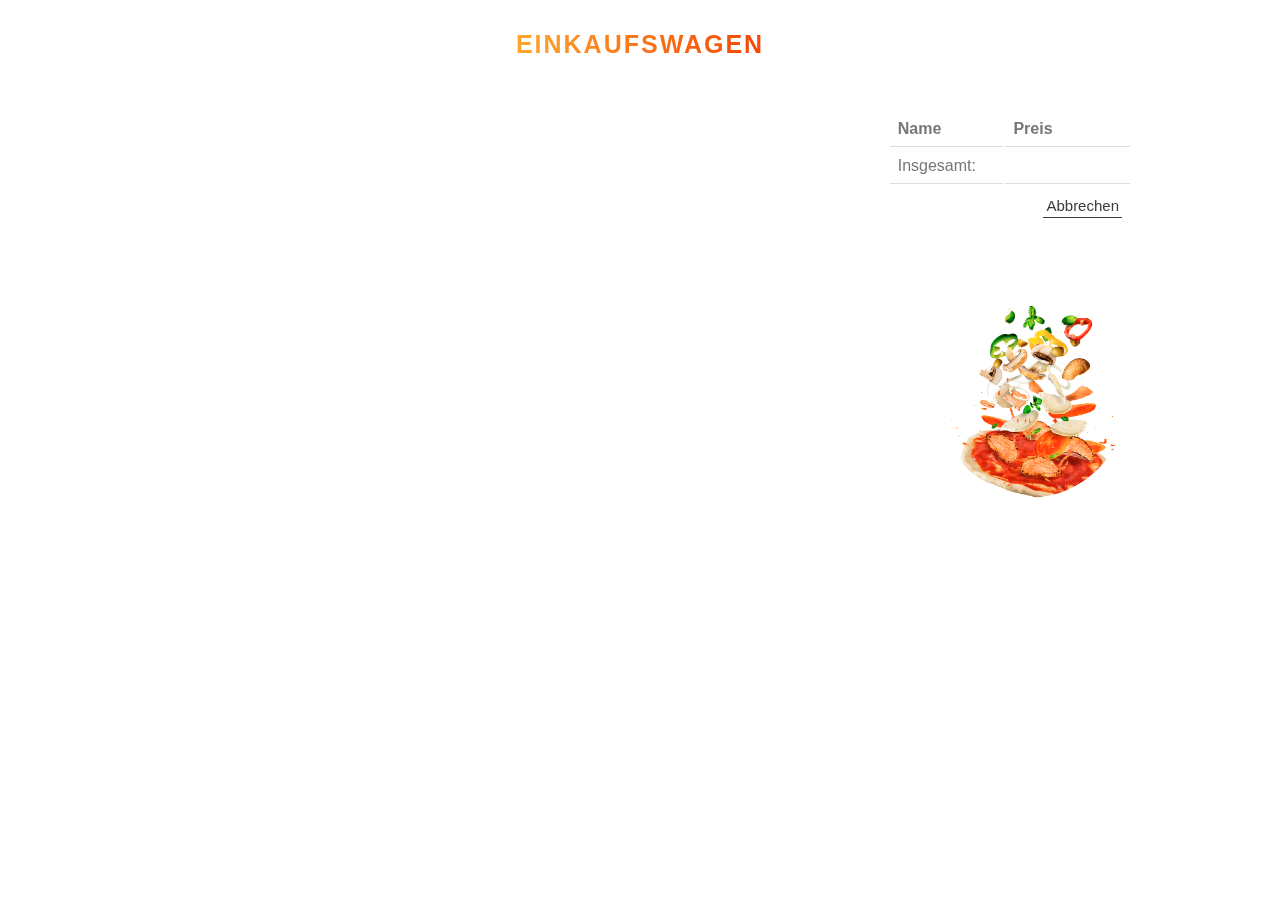
<file: pizza-shop/src/main/webapp/cart.html>
<!DOCTYPE html>
<html lang="en">
<head>
    <meta charset="UTF-8">
    <title>Warenkorb</title>
    <link rel="stylesheet" href="css/cart.css">
</head>
<body>
<div class="header">
    <h2>Einkaufswagen</h2>
</div>
<div class="order-container">
</div>
<div class="purchase">
    <table id="purchaseTable">
        <thead>
        <th><b>Name</b></th>
        <th><b>Preis</b></th>
        </thead>
        <tbody id="purchaseTableBody">

        </tbody>
        <tfoot>
        <tr>
            <td>Insgesamt:</td>
            <td id="total"></td>
        </tr>
        <tr>
            <td class="footer-td">
                <a href="#" id="purchaseBtn">Bestellen</a>
            </td>
            <td class="footer-td">
                <a href="#" id="cancelBtn">Abbrechen</a>
            </td>
        </tr>
        </tfoot>
    </table>
    <div class = "toGenerator-container">
        <div id="toGenerator" class="round-button">
            <figure class="round-button__shape">
                <img src="img/PizzaBuilder.png" alt="">
                <figcaption class="round-button__caption">
                    <h3>Pizza generieren</h3>
                </figcaption>
            </figure>
        </div>
    </div>

</div>


<script src="js/cart.js" type="module"></script>
</body>
</html>
</file>
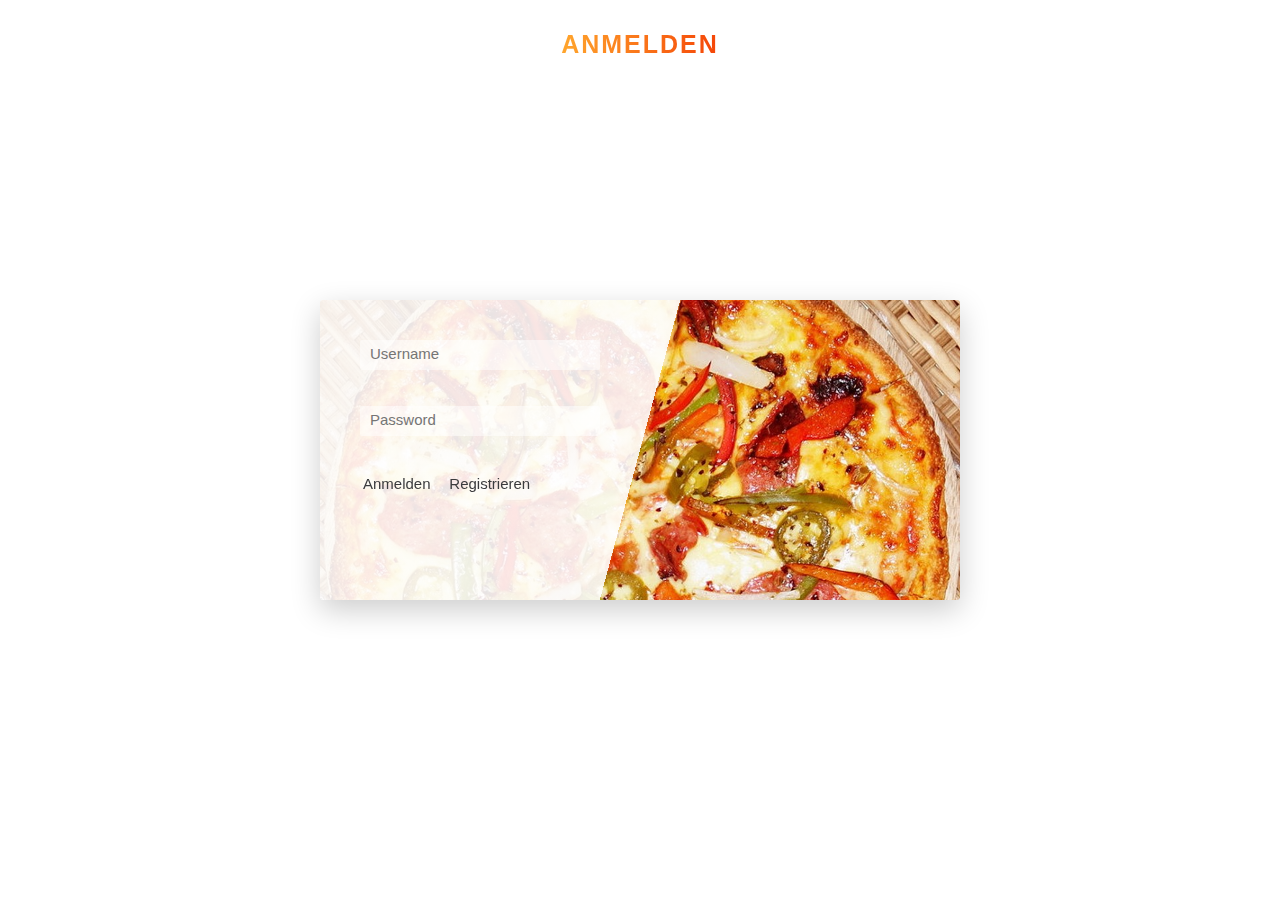
<file: pizza-shop/src/main/webapp/login.html>
<!DOCTYPE html>
<html lang="en">
<head>
    <meta charset="UTF-8">
    <title>Login</title>
    <link rel="stylesheet" href="css/login.css">
</head>
<body>
<div class="text-center">
    <h2 class="heading-secondary">Anmelden</h2>
</div>
<div class="login">
    <div class="login__form">
        <form id="login-form">
            <div class="form__group">
                <input id="username" class="form__input" placeholder="Username" type="text" name="username" required/>
                <label class="form__label">Username</label>
            </div>
            <div class="form__group">
                <input id="password" class="form__input" placeholder="Password" type="password" name="password" required/>
                <label class="form__label">Password</label>
            </div>
            <div class="form__group">
                <input id="submitBtn" type="submit" class="btn" value="Anmelden"/>
                <input id="registerBtn" type="button" class="btn" value="Registrieren"/>
            </div>
            <div class="text-center">

            </div>
        </form>
    </div>

</div>

</div>


<script src="js/login.js" type="module"></script>
</body>
</html>
</file>
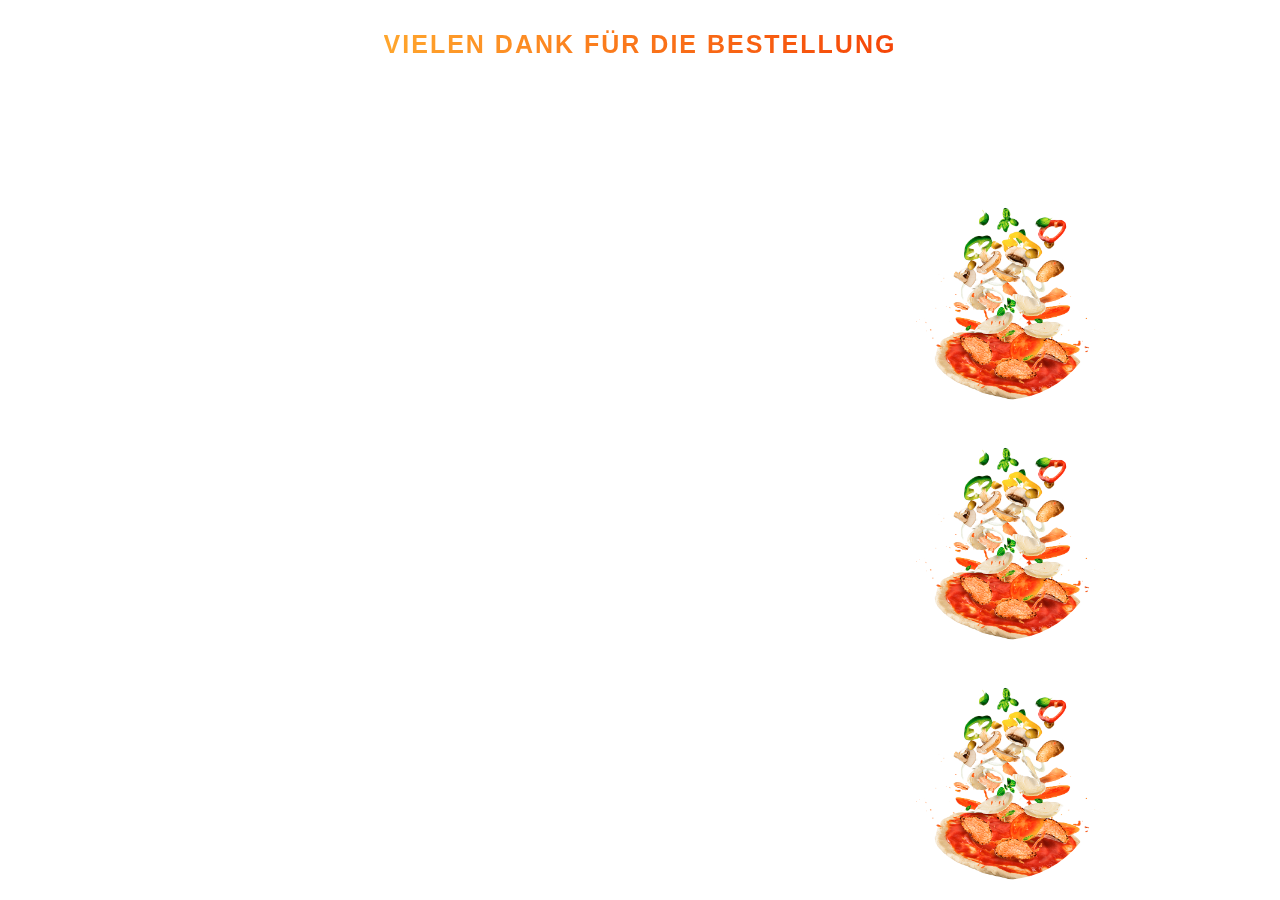
<file: pizza-shop/src/main/webapp/orderconfirmed.html>
<!DOCTYPE html>
<html lang="en">
<head>
    <meta charset="UTF-8">
    <title>Vielen Dank</title>
    <link rel="stylesheet" href="css/orderconfirmed.css">
</head>
<body>
<div class="header">
    <h2>Vielen Dank f&uuml;r die Bestellung <br><span id = "header"></span></h2>
</div>
<div class="order-container">
</div>
<div class="round-button-container">
    <div id="toShop" class="round-button">
        <figure class="round-button__shape">
            <img src="img/PizzaBuilder.png" alt="">
            <figcaption class="round-button__caption">
                <h3>Weiter einkaufen</h3>
            </figcaption>
        </figure>
    </div>
    <div id="toGenerator" class="round-button">
        <figure class="round-button__shape">
            <img src="img/PizzaBuilder.png" alt="">
            <figcaption class="round-button__caption">
                <h3>Pizza generieren</h3>
            </figcaption>
        </figure>
    </div>
    <div id="logout" class="round-button">
        <figure class="round-button__shape">
            <img src="img/PizzaBuilder.png" alt="">
            <figcaption class="round-button__caption">
                <h3>Abmelden</h3>
            </figcaption>
        </figure>
    </div>
</div>

<script src="js/orderconfirmed.js" type="module"></script>
</body>
</html>
</file>
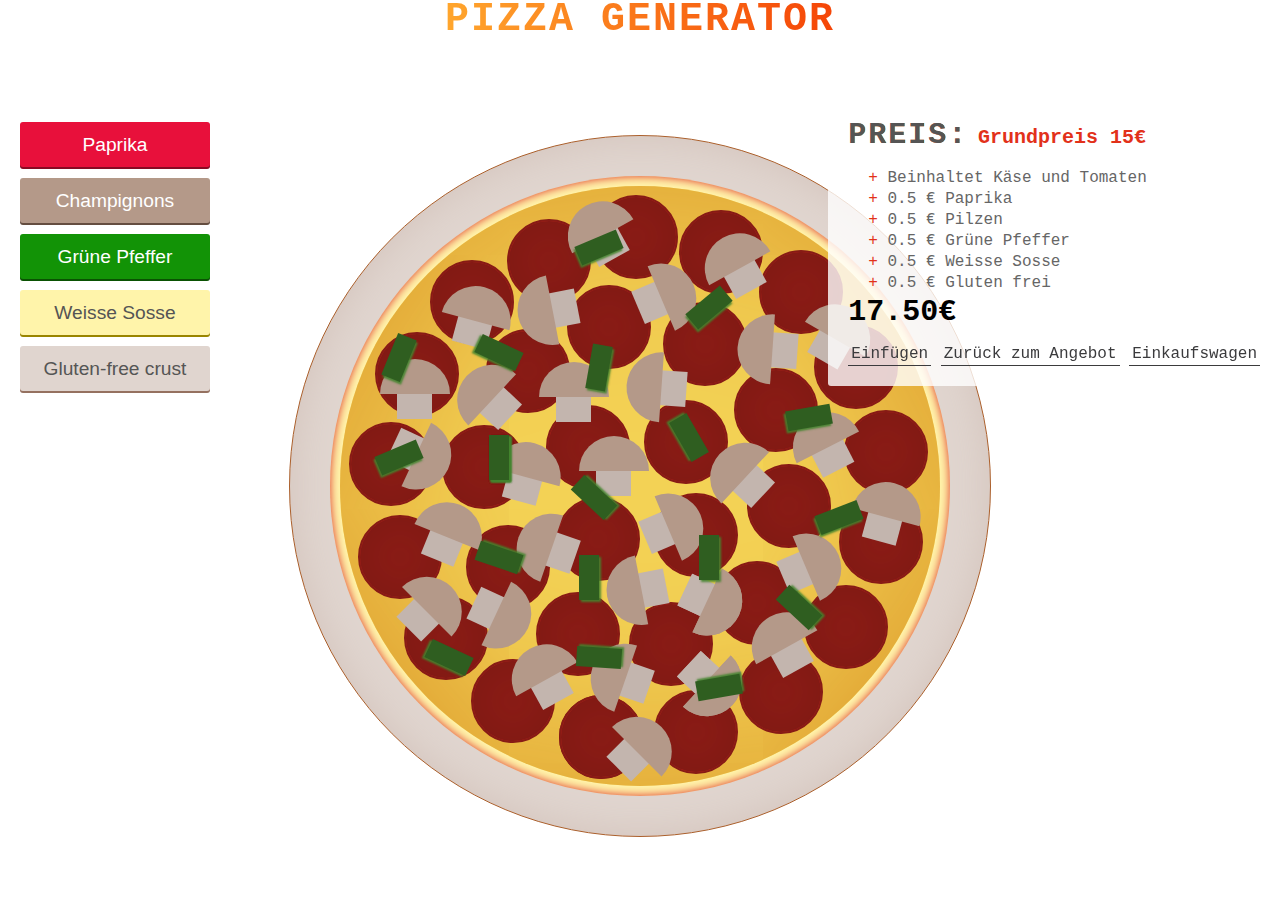
<file: pizza-shop/src/main/webapp/pizzabuilder.html>
<!DOCTYPE html>
<html>
<head>
    <title>Pizza Generator</title>
    <link rel="stylesheet" href="css/pizzabuilder.css">
</head>

<body>

<header>
    <h2>Pizza Generator</h2>
</header>

<div class="panel controls">
    <ul>
        <li>
            <button class="btn btn-pepperonni active">Paprika</button>
        </li>
        <li>
            <button class="btn btn-mushrooms active">Champignons</button>
        </li>
        <li>
            <button class="btn btn-green-peppers active">Gr&uuml;ne Pfeffer</button>
        </li>
        <li>
            <button class="btn btn-sauce active">Weisse Sosse</button>
        </li>
        <li>
            <button class="btn btn-crust active">Gluten-free crust</button>
        </li>
    </ul>
</div>

<aside class="panel price">
    <h2>Preis</h2>

    <b>Grundpreis 15&euro;</b>
    <ul>
        <li id="li-cheese-tomate">Beinhaltet K&auml;se und Tomaten</li>
        <li id="li-pepperoni">0.5 &euro; Paprika</li>
        <li id="li-mushrooms">0.5 &euro; Pilzen</li>
        <li id="li-green-peppers">0.5 &euro; Gr&uuml;ne Pfeffer</li>
        <li id="li-sauce">0.5 &euro; Weisse Sosse</li>
        <li id="li-crust">0.5 &euro; Gluten frei</li>
    </ul>
    <strong><span id="totalPrice">17.50</span>&euro;</strong>
    <div id="navButtons">
        <a href ="#" id="addPizza">Einf&uuml;gen</a>
        <a href="index.html" id ="toShop">Zur&uuml;ck zum Angebot</a>
        <a href ="cart.html" >Einkaufswagen</a>
    </div>
</aside>

<div id="pizza">
    <div id="green-peppers">
        <section class="green-pepper one"></section>
        <section class="green-pepper two"></section>
        <section class="green-pepper three"></section>
        <section class="green-pepper four"></section>
        <section class="green-pepper five"></section>
        <section class="green-pepper six"></section>
        <section class="green-pepper seven"></section>
        <section class="green-pepper eight"></section>
        <section class="green-pepper nine"></section>
        <section class="green-pepper ten"></section>
        <section class="green-pepper eleven"></section>
        <section class="green-pepper twelve"></section>
        <section class="green-pepper thirteen"></section>
        <section class="green-pepper fourteen"></section>
        <section class="green-pepper fifteen"></section>
        <section class="green-pepper sixteen"></section>
        <section class="green-pepper seventeen"></section>
        <section class="green-pepper eightteen"></section>
        <section class="green-pepper nineteen"></section>
        <section class="green-pepper twenty"></section>
        <section class="green-pepper twenty-one"></section>
    </div>
    <div id="mushrooms">
        <section class="mushroom one">
            <div class="up cap"></div>
            <div class="bottom stem"></div>
        </section>

        <section class="mushroom two">
            <div class="up cap"></div>
            <div class="bottom stem"></div>
        </section>

        <section class="mushroom three">
            <div class="up cap"></div>
            <div class="bottom stem"></div>
        </section>

        <section class="mushroom four">
            <div class="up cap"></div>
            <div class="bottom stem"></div>
        </section>

        <section class="mushroom five">
            <div class="up cap"></div>
            <div class="bottom stem"></div>
        </section>

        <section class="mushroom six">
            <div class="up cap"></div>
            <div class="bottom stem"></div>
        </section>

        <section class="mushroom seven">
            <div class="up cap"></div>
            <div class="bottom stem"></div>
        </section>

        <section class="mushroom eight">
            <div class="up cap"></div>
            <div class="bottom stem"></div>
        </section>

        <section class="mushroom nine">
            <div class="up cap"></div>
            <div class="bottom stem"></div>
        </section>

        <section class="mushroom ten">
            <div class="up cap"></div>
            <div class="bottom stem"></div>
        </section>

        <section class="mushroom eleven">
            <div class="up cap"></div>
            <div class="bottom stem"></div>
        </section>

        <section class="mushroom twelve">
            <div class="up cap"></div>
            <div class="bottom stem"></div>
        </section>

        <section class="mushroom thirteen">
            <div class="up cap"></div>
            <div class="bottom stem"></div>
        </section>

        <section class="mushroom fourteen">
            <div class="up cap"></div>
            <div class="bottom stem"></div>
        </section>

        <section class="mushroom fifteen">
            <div class="up cap"></div>
            <div class="bottom stem"></div>
        </section>

        <section class="mushroom sixteen">
            <div class="up cap"></div>
            <div class="bottom stem"></div>
        </section>

        <section class="mushroom seventeen">
            <div class="up cap"></div>
            <div class="bottom stem"></div>
        </section>

        <section class="mushroom eighteen">
            <div class="up cap"></div>
            <div class="bottom stem"></div>
        </section>

        <section class="mushroom nineteen">
            <div class="up cap"></div>
            <div class="bottom stem"></div>
        </section>

        <section class="mushroom twenty">
            <div class="up cap"></div>
            <div class="bottom stem"></div>
        </section>

        <section class="mushroom twenty-one">
            <div class="up cap"></div>
            <div class="bottom stem"></div>
        </section>

        <section class="mushroom twenty-two">
            <div class="up cap"></div>
            <div class="bottom stem"></div>
        </section>

        <section class="mushroom twenty-three">
            <div class="up cap"></div>
            <div class="bottom stem"></div>
        </section>

        <section class="mushroom twenty-four">
            <div class="up cap"></div>
            <div class="bottom stem"></div>
        </section>

        <section class="mushroom twenty-five">
            <div class="up cap"></div>
            <div class="bottom stem"></div>
        </section>

        <section class="mushroom twenty-six">
            <div class="up cap"></div>
            <div class="bottom stem"></div>
        </section>

        <section class="mushroom twenty-seven">
            <div class="up cap"></div>
            <div class="bottom stem"></div>
        </section>

        <section class="mushroom twenty-eight">
            <div class="up cap"></div>
            <div class="bottom stem"></div>
        </section>

        <section class="mushroom twenty-nine">
            <div class="up cap"></div>
            <div class="bottom stem"></div>
        </section>

        <section class="mushroom thirty">
            <div class="up cap"></div>
            <div class="bottom stem"></div>
        </section>

        <section class="mushroom thirty-one">
            <div class="up cap"></div>
            <div class="bottom stem"></div>
        </section>

        <section class="mushroom thirty-two">
            <div class="up cap"></div>
            <div class="bottom stem"></div>
        </section>
    </div>
    <div id="peppers">
        <section class="pep one"></section>
        <section class="pep two"></section>
        <section class="pep three"></section>
        <section class="pep four"></section>
        <section class="pep five"></section>
        <section class="pep six"></section>
        <section class="pep seven"></section>
        <section class="pep eight"></section>
        <section class="pep nine"></section>
        <section class="pep ten"></section>
        <section class="pep eleven"></section>
        <section class="pep twelve"></section>
        <section class="pep thirteen"></section>
        <section class="pep fourteen"></section>
        <section class="pep fifteen"></section>
        <section class="pep sixteen"></section>
        <section class="pep seventeen"></section>
        <section class="pep eightteen"></section>
        <section class="pep nineteen"></section>
        <section class="pep twenty"></section>
        <section class="pep twenty-one"></section>
        <section class="pep twenty-two"></section>
        <section class="pep twenty-three"></section>
        <section class="pep twenty-four"></section>
        <section class="pep twenty-five"></section>
        <section class="pep twenty-six"></section>
        <section class="pep twenty-seven"></section>
        <section class="pep twenty-eight"></section>
        <section class="pep twenty-nine"></section>
        <section class="pep thirty"></section>
        <section class="pep thirty-one"></section>
        <section class="pep thirty-three"></section>
    </div>
    <section class="crust crust-gluten-free">
        <section class="cheese"></section>
        <section class="sauce sauce-white"></section>
    </section>
</div>

<p id="crumbs">&there4;</p>

<footer>


</footer>

<script src="js/pizzabuilder.js" type="module"></script>
</body>
</html>
</file>
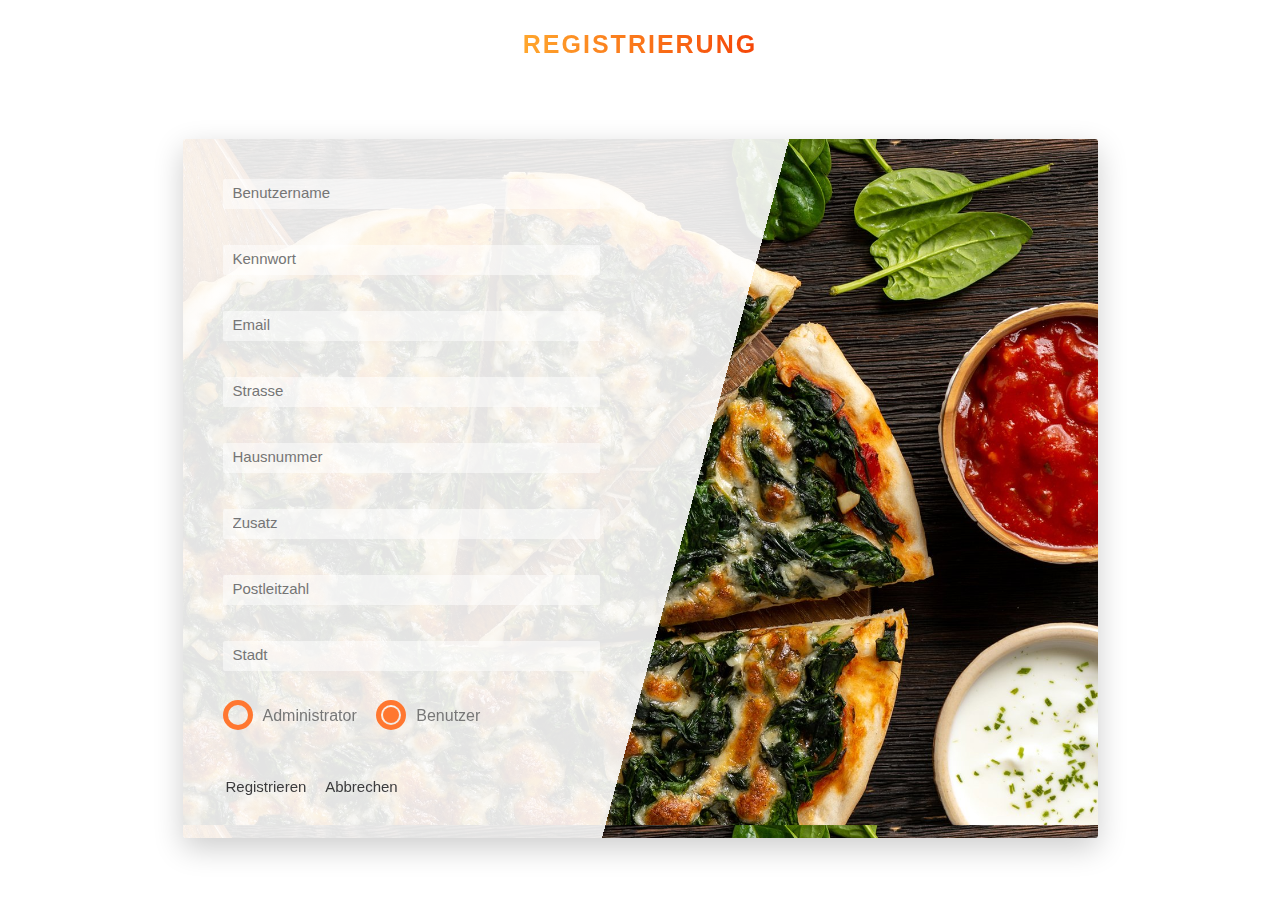
<file: pizza-shop/src/main/webapp/register.html>
<!DOCTYPE html>
<html lang="en">
<head>
    <meta charset="UTF-8">
    <title>Registrierung</title>
    <link rel="stylesheet" href="css/register.css">
</head>
<body>
<div class="text-center">
    <h2 class="heading-secondary">Registrierung</h2>
</div>

<div class="row">
    <div class="login">
        <div class="login__form">
            <form id="registerForm">
                <div class="form__group">
                    <input id = "username"class="form__input" placeholder="Benutzername" type="text" maxlength="10" minlength="5" name="username" required/>
                    <label for="username" class="form__label">Benutzername</label>
                </div>
                <div class="form__group">
                    <input id = "password"class="form__input" placeholder="Kennwort" type="password" pattern="(?=^.{5,}$)((?=.*\d)|(?=.*\W+))(?![.\n])(?=.*[A-Z])(?!.*\s).*$" name="password" required/>
                    <label for="password" class="form__label">Kennwort</label>
                </div>
                <div class="form__group">
                    <input id = "email" class="form__input" placeholder="Email" type="email" name="email" required/>
                    <label for="email" class="form__label">Email</label>
                </div>
                <div class="form__group">
                    <input id = "street" class="form__input" placeholder="Strasse" type="text" name="street" required/>
                    <label for="street" class="form__label">Strasse</label>
                </div>
                <div class="form__group">
                    <input id = "number" class="form__input" placeholder="Hausnummer" type="number" name="number" min="0" step="1" required/>
                    <label for="number" class="form__label">Hausnummer</label>
                </div>
                <div class="form__group">
                    <input id = "suffix" class="form__input" placeholder="Zusatz" type="text" name="suffix"/>
                    <label for="suffix" class="form__label">Zusatz</label>
                </div>
                <div class="form__group">
                    <input id = "zipcode" class="form__input" placeholder="Postleitzahl" type="text" pattern="[0-9]{5}" name="zipcode" required/>
                    <label for="zipcode" class="form__label">Postleitzahl</label>
                </div>
                <div class="form__group">
                    <input id = "city" class="form__input" placeholder="Stadt" type="text" name="city" required/>
                    <label for="city" class="form__label">Stadt</label>
                </div>
                <div id="roles" class="form__group">
                    <div class="form__radio-group">
                        <input type="radio" class="form__radio-input" id="admin" name="role" value ="ADMIN">
                        <label for="admin" class="form__radio-label">
                            <span class="form__radio-button"></span>
                            Administrator
                        </label>
                    </div>
                    <div class="form__radio-group">
                        <input type="radio" class="form__radio-input" id="user" name="role" value ="USER" checked>
                        <label for="user" class="form__radio-label">
                            <span class="form__radio-button"></span>
                            Benutzer
                        </label>
                    </div>
                </div>
                <div class="form__group-buttons">
                    <div class="form__group">
                        <input type="submit" class="btn" value="Registrieren"/>
                        <input type="submit" class="btn" value="Abbrechen"/>
                    </div>
                </div>

            </form>
        </div>
    </div>
</div>
<script src="js/register.js" type="module"></script>
</body>
</html>
</file>
<file: pizza-shop/src/main/webapp/css/cart.css>
@import "base/base.css";

.order-container {
    margin: 0 auto;
    position: relative;
}

.order {
    width: 60%;
    margin: 0 auto;
    position: absolute;
    box-shadow: 0 3rem 6rem rgba(0, 0, 0, .1);
    background-color: whitesmoke;
    border-radius: 3px;
    padding: 3rem;
    padding-left: 9rem;
    font-size: 1.6rem;
}

.order__shape {
    width: 20rem;
    height: 20rem;
    position: relative;
    background-color: #871b15;
    float: left;
    -webkit-shape-outside: circle(50% at 50% 50%);
    shape-outside: circle(50% at 50% 50%);
    -webkit-clip-path: circle(50% at 50% 50%);
    clip-path: circle(50% at 50% 50%);
    transform: translateX(-3rem);
}

img {
    height: 100%;
}

.header {
    text-align: center;
}

.purchase {
    position: fixed;
    padding: 2em;
    right: 10%;
    top: 10%;
}

th, td {
    padding: 8px;
    text-align: left;
    border-bottom: 1px solid #ddd;
    font-size: 1.6rem;
}

.footer-td {
    border-bottom: none;
}

.toGenerator-container {
    margin: 7rem;
    position: absolute;
}
</file>
<file: pizza-shop/src/main/webapp/css/login.css>
@import "base/base.css";

.login {
    position: absolute;
    width: 50%;
    top: 50%;
    left: 50%;
    background-image: linear-gradient(105deg, rgba(255, 255, 255, 0.89) 0%, rgba(255, 255, 255, 0.89) 50%, transparent 50%), url("../img/Pepperoni.jpg");
    background-size: 100%;
    border-radius: 3px;
    box-shadow: 0 1rem 3rem rgba(0, 0, 0, .2);
    height: 30rem;
    transform: translate(-50%, -50%);
}

.login__form {
    width: 50%;
    padding: 4rem;
}

.form__group:not(:last-child) {
    margin-bottom: 2rem;
}

.form__label {
    font-size: 1rem;
    font-weight: 700;
    margin-left: 1rem;
    margin-top: .5rem;
    display: block;
    transition: all .3s;
}

.form__input {
    font-size: 1.5rem;
    padding: .5rem 1rem;
    border-radius: 2px;
    background-color: rgba(255, 255, 255, 0.502);
    border: none;
    border-bottom: 3px solid transparent;
    width: 100%;
    display: block;
    transition: all .3s;
}

.form__input:placeholder-shown+.form__label {
    opacity: 0;
    visibility: hidden;
    transform: translateY(-3rem);
}

.form__input:focus {
    outline: none;
    box-shadow: 0 1rem 2rem rgba(0, 0, 0, .1);
    border-bottom: 3px solid #3b3b3d;
}

.text-center{
    text-align: center;
}

.form__input:focus:invalid {
    border-bottom: 3px solid #ff7730;
}

.btn {
    font-size: 1.5rem;
    background-color: transparent;
    border: 0;
    color: #3b3b3d;
    display: inline-block;
    text-decoration: none;
    padding: 3px;
    margin-right: 1rem;
    transition: all .2s;
    backface-visibility: hidden;
}

.btn:hover {
    background-color: #ff7730;
    color: #e1e4ec;
    box-shadow: 0 .1rem 2rem rgba(0, 0, 0, .5);
    transform: translateY(-2px);
}

.btn:active {
    box-shadow: 0 .5rem 1rem rgba(0, 0, 0, .5);
    transform: translateY(0);
}
</file>
<file: pizza-shop/src/main/webapp/css/orderconfirmed.css>
@import "base/base.css";

.header {
    text-align: center;
}

.order-container {
    margin: 0 auto;
    position: relative;
}

.order {
    width: 60%;
    margin: 0 auto;
    position: absolute;
    box-shadow: 0 3rem 6rem rgba(0, 0, 0, .1);
    background-color: whitesmoke;
    border-radius: 3px;
    padding: 3rem;
    padding-left: 9rem;
    font-size: 1.6rem;
}

.order__shape {
    width: 20rem;
    height: 20rem;
    position: relative;
    background-color: #871b15;
    float: left;
    -webkit-shape-outside: circle(50% at 50% 50%);
    shape-outside: circle(50% at 50% 50%);
    -webkit-clip-path: circle(50% at 50% 50%);
    clip-path: circle(50% at 50% 50%);
    transform: translateX(-3rem);
}

img {
    height: 100%;
    transition: all 1s;
}
</file>
<file: pizza-shop/src/main/webapp/css/pizzabuilder.css>
html, body, div, span, applet, object, iframe,
h1, h2, h3, h4, h5, h6, p, blockquote, pre,
a, abbr, acronym, address, big, cite, code,
del, dfn, em, font, img, ins, kbd, q, s, samp,
small, strike, sub, sup, tt, var,
dl, dt, dd, ol, ul, li,
fieldset, form, label, legend,
table, caption, tbody, tfoot, thead, tr, th, td,
header, section, footer, article, details {
    margin: 0;
    padding: 0;
    border: 0;
    outline: 0;
    font-weight: inherit;
    font-style: inherit;
    font-size: 100%;
    font-family: inherit;
    vertical-align: baseline;
}
/* remember to define focus styles! */
:focus {
    outline: 0;
}

body {
    line-height: 1;
    color: black;
    background: white;
}

ol, ul {
    list-style: none;
}
/* tables still need 'cellspacing="0"' in the markup */
table {
    border-collapse: separate;
    border-spacing: 0;
}

caption, th, td {
    text-align: left;
    font-weight: normal;
}

blockquote:before, blockquote:after,
q:before, q:after {
    content: "";
}

blockquote, q {
    quotes: "" "";
}

/*--- HTML5 -----*/
header, nav, details, section, aside, footer {
    display: block;
}

body {
    font-family: 'Courier', 'Courier New', Serif;
    max-width: 750px;
    margin: 0 auto;
}

.btn {
    float: left;
    position: relative;
    top: 0;
    cursor: pointer;
    border: none;
    border-radius: 3px;
    margin: 0 7px 11px 0;
    padding: 0 20px;
    text-align: center;

    transition: all 0.2s ease;

    line-height: 45px;
    width: 100%;
    height: 45px;
    font-size: 120%;

    background: #f7f7f7;
    box-shadow: 0 6px rgba(0, 0, 0, 0.2);
    color: #888;
}

.btn:hover {
    background: #e6e6e6;
    box-shadow: 0 5px #aaa;
    color: #888;
}

.btn:active {
    top: 5px;
    box-shadow: none;
}


header {
    text-align: center;
}

h1 {
    font-size: 70px;
    color: #444;
    margin-bottom: 10px
}
h2 {
    font-size: 2.5rem;
    text-transform: uppercase;
    font-weight: 700;
    display: inline-block;
    background-image: linear-gradient(to right, #ffa62d, #f54507);
    -webkit-background-clip: text;
    background-clip: text;
    color: transparent;
    letter-spacing: 2px;
    transition: all .2s;
    margin-bottom: 80px;
}
p.description {
    font-size: 14px;
    color: #999;
    font-style: italic;
    margin: 0 0 25px 0;
    padding: 0 5px;
}

#pizza {
    margin: 15px auto;
    width: 702px;
    height: 702px;
    overflow: hidden;
    position: relative;
}


.panel {
    position: absolute;
    top: 100px;
    z-index: 42;
    padding: 20px;
    border-radius: 3px;
    background-color: rgba(255, 255, 255, 0.8);
}


.controls {
    left: 0;
}

.btn-pepperonni {
    background: #e8103b;
    box-shadow: 0 6px #890923;
    color: #fff;
}

.btn-pepperonni:hover {
    background: #c80e33;
    box-shadow: 0 5px #69071b;
    color: #fff;
}

.btn-pepperonni.active {
    top: 2px;
    box-shadow: 0 2px #890923;
}

.btn-pepperonni.active:hover {
    box-shadow: 0 2px #69071b;
}

.btn-pepperonni:active,
.btn-pepperonni.active:active {
    top: 5px;
    box-shadow: none;
}

.btn-mushrooms {
    background: #b49989;
    box-shadow: 0 6px #644d40;
    color: #fff;
}

.btn-mushrooms:hover {
    background: #a78774;
    box-shadow: 0 5px #503d33;
    color: #fff;
}

.btn-mushrooms.active {
    top: 2px;
    box-shadow: 0 2px #644d40;
}

.btn-mushrooms.active:hover {
    box-shadow: 0 2px #503d33;
}

.btn-mushrooms:active,
.btn-mushrooms.active:active {
    top: 5px;
    box-shadow: none;
}

.btn-green-peppers {
    background: #129306;
    box-shadow: 0 6px #0a5203;
    color: #fff;
}

.btn-green-peppers:hover {
    background: #0e7205;
    box-shadow: 0 5px #063102;
    color: #fff;
}

.btn-green-peppers.active {
    top: 2px;
    box-shadow: 0 2px #0a5203;
}

.btn-green-peppers.active:hover {
    box-shadow: 0 2px #063102;
}

.btn-green-peppers:active,
.btn-green-peppers.active:active {
    top: 5px;
    box-shadow: none;
}

.btn-sauce {
    background: #fff4aa;
    box-shadow: 0 6px #998500;
    color: #555;
}

.btn-sauce:hover {
    background: #fff088;
    box-shadow: 0 5px #776800;
    color: #555;
}

.btn-sauce.active {
    top: 2px;
    box-shadow: 0 2px #998500;
}

.btn-sauce.active:hover {
    box-shadow: 0 2px #776800;
}

.btn-sauce:active,
.btn-sauce.active:active {
    top: 5px;
    box-shadow: none;
}

.btn-crust {
    background: #e0d5cf;
    box-shadow: 0 6px #957160;
    color: #555;
}

.btn-crust:hover {
    background: #d3c3bb;
    box-shadow: 0 5px #816253;
    color: #555;
}

.btn-crust.active {
    top: 2px;
    box-shadow: 0 2px #957160;
}

.btn-crust.active:hover {
    box-shadow: 0 2px #816253;
}

.btn-crust:active,
.btn-crust.active:active {
    top: 5px;
    box-shadow: none;
}

.price {
    right: 0;
}

.price h2 {
    font-size: 30px;
    font-weight: bold;
    color: #555;
    margin-bottom: 15px;
}

.price h2:after {
    content: ':';
}

.price b {
    font-size: 20px;
    color: #e2311a;
}

.price li {
    margin: 5px 20px 0;
    color: #666;
}

.price li:before {
    content: '+ ';
    color: #e2311a;
}

.price strong {
    font-size: 30px;
    display: block;
    margin-top: 6px;
}

.crust {
    width: 700px;
    height: 700px;
    border-radius: 800px;
    background: #ab5f2b;
    box-shadow: inset 0 0 40px #e5a53b;
    border: 1px solid #ab5f2b;
}

.crust-gluten-free {
    background-color: #e0d5cf;
    box-shadow: inset 0 0 40px #d3c3bb;
}

.sauce {
    position: absolute;
    width: 620px;
    height: 620px;
    border-radius: 720px;
    background: #640d15;
    margin: 40px 0 0 40px;
    box-shadow: inset 0 0 10px #dd2f25;
}

.sauce-white {
    background: #fff4aa;
}

.cheese {
    position: absolute;
    width: 600px;
    height: 600px;
    border-radius: 700px;
    background: #f3d255;
    margin: 50px 0 0 50px;
    z-index: 10;
    box-shadow: inset 0 0 200px #d88e24;
}


#pepperoni section:nth-child(7) {
    -moz-transform: rotate(12deg) translate(-4px, -600px);
    -webkit-transform: rotate(12deg) translate(-4px, -600px);
    -o-transform: rotate(12deg) translate(-4px, -600px);
    transform: rotate(12deg) translate(-4px, -600px);
}

.pep {
    position: absolute;
    width: 80px;
    height: 70px;
    border-radius: 60px;
    background: #b3241c;
    z-index: 15;
    font-size: 2em;
    text-align: center;
    padding-top: 10px;
    box-shadow: inset 0 0 85px #711712;
    border: 2px solid #871b15;
    text-indent: -9999px;
    color: #fff;
}

.pep.one {
    margin: 60px 0 0 305px;
}

.pep.two {
    margin: 75px 0 0 390px;
}

.pep.three {
    margin: 115px 0 0 470px;
}

.pep.four {
    margin: 190px 0 0 525px;
}

.pep.five {
    margin: 275px 0 0 555px;
}

.pep.six {
    margin: 365px 0 0 550px;
}

.pep.seven {
    margin: 450px 0 0 515px;
}

.pep.eight {
    margin: 515px 0 0 450px;
}

.pep.nine {
    margin: 555px 0 0 365px;
}

.pep.ten {
    margin: 560px 0 0 270px;
}

.pep.eleven {
    margin: 560px 0 0 270px;
}

.pep.twelve {
    margin: 524px 0 0 182px;
}

.pep.thirteen {
    margin: 265px 0 0 355px;
}

.pep.fourteen {
    margin: 233px 0 0 445px;
}

.pep.fifteen {
    margin: 467px 0 0 340px;
}

.pep.sixteen {
    margin: 194px 0 0 197px;
}

.pep.seventeen {
    margin: 329px 0 0 458px;
}

.pep.eightteen {
    margin: 461px 0 0 115px;
}

.pep.nineteen {
    margin: 380px 0 0 69px;
}

.pep.twenty {
    margin: 287px 0 0 60px;
}

.pep.twenty-one {
    margin: 197px 0 0 86px;
}

.pep.twenty-two {
    margin: 125px 0 0 141px;
}

.pep.twenty-three {
    margin: 84px 0 0 218px;
}

.pep.twenty-four {
    margin: 150px 0 0 278px;
}

.pep.twenty-five {
    margin: 167px 0 0 374px;
}

.pep.twenty-six {
    margin: 457px 0 0 247px;
}

.pep.twenty-seven {
    margin: 426px 0 0 426px;
}

.pep.twenty-eight {
    margin: 390px 0 0 177px;
}

.pep.twenty-nine {
    margin: 290px 0 0 153px;
}

.pep.thirty {
    margin: 362px 0 0 267px;
}

.pep.thirty-one {
    margin: 270px 0 0 257px;
}

.pep.thirty-three {
    margin: 358px 0 0 365px;
}


.mushroom {
    position: absolute;
    width: 70px;
    height: 75px;
    z-index: 20;
    margin: 200px 0 0 200px;
    text-indent: -9999px;
}

.cap {
    width: 70px;
    height: 35px;
    background: #b49989;
    border-top-left-radius: 100px;
    border-top-right-radius: 100px;
    z-index: 20;
    position: relative;
}

.stem {
    width: 35px;
    height: 35px;
    background: #c3b5ae;
    margin-left: 17px;
    margin-top: -10px;
}

.mushroom.one {
    margin: 367px 0 0 122px;
    -webkit-transform: rotate(22deg);
    -moz-transform: rotate(22deg);
    -o-transform: rotate(22deg);
    transform: rotate(22deg);
}

.mushroom.two {
    margin: 229px 0 0 170px;
    -webkit-transform: rotate(-47deg);
    -moz-transform: rotate(-47deg);
    -o-transform: rotate(-47deg);
    transform: rotate(-47deg);
}

.mushroom.three {
    margin: 307px 0 0 201px;
    -webkit-transform: rotate(15deg);
    -moz-transform: rotate(15deg);
    -o-transform: rotate(15deg);
    transform: rotate(15deg);
}

.mushroom.four {
    margin: 127px 0 0 335px;
    -webkit-transform: rotate(67deg);
    -moz-transform: rotate(67deg);
    -o-transform: rotate(67deg);
    transform: rotate(67deg);
}

.mushroom.five {
    margin: 215px 0 0 340px;
    -webkit-transform: rotate(-86deg);
    -moz-transform: rotate(-86deg);
    -o-transform: rotate(-86deg);
    transform: rotate(-86deg);
}

.mushroom.six {
    margin: 301px 0 0 290px;
    -webkit-transform: rotate(0deg);
    -moz-transform: rotate(0deg);
    -o-transform: rotate(0deg);
    transform: rotate(0deg);
}

.mushroom.seven {
    margin: 417px 0 0 320px;
    -webkit-transform: rotate(-101deg);
    -moz-transform: rotate(-101deg);
    -o-transform: rotate(-101deg);
    transform: rotate(-101deg);
}

.mushroom.eight {
    margin: 507px 0 0 304px;
    -webkit-transform: rotate(289deg);
    -moz-transform: rotate(289deg);
    -o-transform: rotate(289deg);
    transform: rotate(289deg);
}

.mushroom.nine {
    margin: 507px 0 0 381px;
    -webkit-transform: rotate(133deg);
    -moz-transform: rotate(133deg);
    -o-transform: rotate(133deg);
    transform: rotate(133deg);
}

.mushroom.ten {
    margin: 427px 0 0 381px;
    -webkit-transform: rotate(115deg);
    -moz-transform: rotate(115deg);
    -o-transform: rotate(115deg);
    transform: rotate(115deg);
}

.mushroom.eleven {
    margin: 281px 0 0 90px;
    -webkit-transform: rotate(115deg);
    -moz-transform: rotate(115deg);
    -o-transform: rotate(115deg);
    transform: rotate(115deg);
}

.mushroom.twelve {
    margin: 307px 0 0 423px;
    -webkit-transform: rotate(-47deg);
    -moz-transform: rotate(-47deg);
    -o-transform: rotate(-47deg);
    transform: rotate(-47deg);
}

.mushroom.thirteen {
    margin: 440px 0 0 170px;
    -webkit-transform: rotate(115deg);
    -moz-transform: rotate(115deg);
    -o-transform: rotate(115deg);
    transform: rotate(115deg);
}

.mushroom.fourteen {
    margin: 397px 0 0 480px;
    -webkit-transform: rotate(67deg);
    -moz-transform: rotate(67deg);
    -o-transform: rotate(67deg);
    transform: rotate(67deg);
}

.mushroom.fifteen {
    margin: 177px 0 0 451px;
    -webkit-transform: rotate(-86deg);
    -moz-transform: rotate(-86deg);
    -o-transform: rotate(-86deg);
    transform: rotate(-86deg);
}

.mushroom.sixteen {
    margin: 227px 0 0 250px;
    -webkit-transform: rotate(0deg);
    -moz-transform: rotate(0deg);
    -o-transform: rotate(0deg);
    transform: rotate(0deg);
}

.mushroom.seventeen {
    margin: 137px 0 0 231px;
    -webkit-transform: rotate(-101deg);
    -moz-transform: rotate(-101deg);
    -o-transform: rotate(-101deg);
    transform: rotate(-101deg);
}

.mushroom.eighteen {
    margin: 377px 0 0 230px;
    -webkit-transform: rotate(289deg);
    -moz-transform: rotate(289deg);
    -o-transform: rotate(289deg);
    transform: rotate(289deg);
}

.mushroom.nineteen {
    margin: 507px 0 0 381px;
    -webkit-transform: rotate(133deg);
    -moz-transform: rotate(133deg);
    -o-transform: rotate(133deg);
    transform: rotate(133deg);
}

.mushroom.twenty {
    margin: 427px 0 0 381px;
    -webkit-transform: rotate(115deg);
    -moz-transform: rotate(115deg);
    -o-transform: rotate(115deg);
    transform: rotate(115deg);
}

.mushroom.twenty-one {
    margin: 277px 0 0 505px;
    -webkit-transform: rotate(-27deg);
    -moz-transform: rotate(-27deg);
    -o-transform: rotate(-27deg);
    transform: rotate(-27deg);
}

.mushroom.twenty-two {
    margin: 509px 0 0 224px;
    -webkit-transform: rotate(-29deg);
    -moz-transform: rotate(-29deg);
    -o-transform: rotate(-29deg);
    transform: rotate(-29deg);
}

.mushroom.twenty-three {
    margin: 477px 0 0 464px;
    -webkit-transform: rotate(-29deg);
    -moz-transform: rotate(-29deg);
    -o-transform: rotate(-29deg);
    transform: rotate(-29deg);
}

.mushroom.twenty-four {
    margin: 98px 0 0 417px;
    -webkit-transform: rotate(-29deg);
    -moz-transform: rotate(-29deg);
    -o-transform: rotate(-29deg);
    transform: rotate(-29deg);
}

.mushroom.twenty-five {
    margin: 169px 0 0 510px;
    -webkit-transform: rotate(30deg);
    -moz-transform: rotate(30deg);
    -o-transform: rotate(30deg);
    transform: rotate(30deg);
}

.mushroom.twenty-six {
    margin: 66px 0 0 280px;
    -webkit-transform: rotate(-29deg);
    -moz-transform: rotate(-29deg);
    -o-transform: rotate(-29deg);
    transform: rotate(-29deg);
}

.mushroom.twenty-seven {
    margin: 347px 0 0 561px;
    -webkit-transform: rotate(15deg);
    -moz-transform: rotate(15deg);
    -o-transform: rotate(15deg);
    transform: rotate(15deg);
}

.mushroom.twenty-eight {
    margin: 151px 0 0 151px;
    -webkit-transform: rotate(15deg);
    -moz-transform: rotate(15deg);
    -o-transform: rotate(15deg);
    transform: rotate(15deg);
}

.mushroom.twenty-nine {
    margin: 441px 0 0 101px;
    -webkit-transform: rotate(45deg);
    -moz-transform: rotate(45deg);
    -o-transform: rotate(45deg);
    transform: rotate(45deg);
}

.mushroom.thirty {
    margin: 581px 0 0 311px;
    -webkit-transform: rotate(45deg);
    -moz-transform: rotate(45deg);
    -o-transform: rotate(45deg);
    transform: rotate(45deg);
}

.mushroom.thirty-one {
    margin: 224px 0 0 91px;
    -webkit-transform: rotate(0deg);
    -moz-transform: rotate(0deg);
    -o-transform: rotate(0deg);
    transform: rotate(0deg);
}

.mushroom.thirty-two {
    margin: 357px 0 0 342px;
    -webkit-transform: rotate(67deg);
    -moz-transform: rotate(67deg);
    -o-transform: rotate(67deg);
    transform: rotate(67deg);
}


.green-pepper {
    position: absolute;
    width: 20px;
    height: 45px;
    background: #2f5e20;
    box-shadow: 2px 2px 2px rgba(66, 132, 45, .9);
    margin: 250px 0 0 400px;
    z-index: 30;
}

.green-pepper.one {
    margin: 200px 0 0 100px;
    -webkit-transform: rotate(22deg);
    -moz-transform: rotate(22deg);
    -o-transform: rotate(22deg);
    transform: rotate(22deg);
}

.green-pepper.two {
    margin: 450px 0 0 500px;
    -webkit-transform: rotate(-47deg);
    -moz-transform: rotate(-47deg);
    -o-transform: rotate(-47deg);
    transform: rotate(-47deg);
}

.green-pepper.three {
    margin: 195px 0 0 200px;
    -webkit-transform: rotate(115deg);
    -moz-transform: rotate(115deg);
    -o-transform: rotate(115deg);
    transform: rotate(115deg);
}

.green-pepper.four {
    margin: 90px 0 0 300px;
    -webkit-transform: rotate(67deg);
    -moz-transform: rotate(67deg);
    -o-transform: rotate(67deg);
    transform: rotate(67deg);
}

.green-pepper.five {
    margin: 500px 0 0 300px;
    -webkit-transform: rotate(-86deg);
    -moz-transform: rotate(-86deg);
    -o-transform: rotate(-86deg);
    transform: rotate(-86deg);
}

.green-pepper.six {
    margin: 300px 0 0 200px;
    -webkit-transform: rotate(0deg);
    -moz-transform: rotate(0deg);
    -o-transform: rotate(0deg);
    transform: rotate(0deg);
}

.green-pepper.seven {
    margin: 340px 0 0 295px;
    -webkit-transform: rotate(-47deg);
    -moz-transform: rotate(-47deg);
    -o-transform: rotate(-47deg);
    transform: rotate(-47deg);
}

.green-pepper.eight {
    margin: 500px 0 0 150px;
    -webkit-transform: rotate(115deg);
    -moz-transform: rotate(115deg);
    -o-transform: rotate(115deg);
    transform: rotate(115deg);
}

.green-pepper.nine {
    margin: 300px 0 0 100px;
    -webkit-transform: rotate(67deg);
    -moz-transform: rotate(67deg);
    -o-transform: rotate(67deg);
    transform: rotate(67deg);
}

.green-pepper.ten {
    margin: 400px 0 0 200px;
    -webkit-transform: rotate(289deg);
    -moz-transform: rotate(289deg);
    -o-transform: rotate(289deg);
    transform: rotate(289deg);
}

.green-pepper.eleven {
    margin: 300px 0 0 200px;
    -webkit-transform: rotate(0deg);
    -moz-transform: rotate(0deg);
    -o-transform: rotate(0deg);
    transform: rotate(0deg);
}

.green-pepper.twelve {
    margin: 300px 0 0 200px;
    -webkit-transform: rotate(0deg);
    -moz-transform: rotate(0deg);
    -o-transform: rotate(0deg);
    transform: rotate(0deg);
}

.green-pepper.thirteen {
    margin: 300px 0 0 200px;
    -webkit-transform: rotate(0deg);
    -moz-transform: rotate(0deg);
    -o-transform: rotate(0deg);
    transform: rotate(0deg);
}

.green-pepper.fourteen {
    margin: 210px 0 0 300px;
    -webkit-transform: rotate(10deg);
    -moz-transform: rotate(10deg);
    -o-transform: rotate(10deg);
    transform: rotate(10deg);
}

.green-pepper.fifteen {
    margin: 420px 0 0 290px;
    -webkit-transform: rotate(0deg);
    -moz-transform: rotate(0deg);
    -o-transform: rotate(0deg);
    transform: rotate(0deg);
}

.green-pepper.sixteen {
    margin: 150px 0 0 410px;
    -webkit-transform: rotate(50deg);
    -moz-transform: rotate(50deg);
    -o-transform: rotate(50deg);
    transform: rotate(50deg);
}

.green-pepper.seventeen {
    margin: 260px 0 0 510px;
    -webkit-transform: rotate(80deg);
    -moz-transform: rotate(80deg);
    -o-transform: rotate(80deg);
    transform: rotate(80deg);
}

.green-pepper.eightteen {
    margin: 400px 0 0 410px;
    -webkit-transform: rotate(0deg);
    -moz-transform: rotate(0deg);
    -o-transform: rotate(0deg);
    transform: rotate(0deg);
}

.green-pepper.nineteen {
    margin: 280px 0 0 390px;
    -webkit-transform: rotate(150deg);
    -moz-transform: rotate(150deg);
    -o-transform: rotate(150deg);
    transform: rotate(150deg);
}

.green-pepper.twenty {
    margin: 530px 0 0 420px;
    -webkit-transform: rotate(-100deg);
    -moz-transform: rotate(-100deg);
    -o-transform: rotate(-100deg);
    transform: rotate(-100deg);
}

.green-pepper.twenty-one {
    margin: 360px 0 0 540px;
    -webkit-transform: rotate(69deg);
    -moz-transform: rotate(69deg);
    -o-transform: rotate(69deg);
    transform: rotate(69deg);
}

footer {
    margin: 0 0 30px 0;
    padding: 5px;
    font-size: 12px;
    line-height: 16px;
    text-align: center;
}

.order:hover img {
    transform: scale(1);
    filter: blur(3px) brightness(80%);
}

a {
    font-size: 1rem;
    color: #3b3b3d;
    display: inline-block;
    text-decoration: none;
    border-bottom: 1px solid #3b3b3d;
    padding: 3px;
    transition: all .2s;
    backface-visibility: hidden;
}
#navButtons{
    margin-top: 1rem;
}
a:hover {
    background-color: #ec7814;
    color: #e1e4ec;
    box-shadow: 0 .1rem 2rem rgba(0, 0, 0, .5);
    transform: translateY(-2px);
}

a:active {
    box-shadow: 0 .5rem 1rem rgba(0, 0, 0, .5);
    transform: translateY(0);
}


#crumbs {
    opacity: 0;
    -webkit-transition: all .3s linear;
}

@media screen and (max-width: 720px) {

    body {
        padding: 25px 0;
    }

    h1 {
        font-size: 50px;
    }

    #pizza {
        margin: -71px auto 87px auto;
        width: 220px;
        height: 220px;
        -webkit-transform: rotate(47deg);
        -moz-transform: rotate(47deg);
        -o-transform: rotate(47deg);
        transform: rotate(47deg);
    }

    #crumbs {
        margin: -60px 0 0 36%;
        position: absolute;
        font-size: 25px;
        z-index: 10000;
        color: #975426;
        opacity: 1;
    }

    footer {
        margin: 70px 0 10px 0;
    }
}
</file>
<file: pizza-shop/src/main/webapp/css/register.css>
@import "base/base.css";

.login {
    background-image: linear-gradient(105deg, rgba(255, 255, 255, 0.89) 0%, rgba(255, 255, 255, 0.89) 55%, transparent 45%), url("../img/Spinat.jpg");
    background-size: 100%;
    border-radius: 3px;
    box-shadow: 0 1rem 3rem rgba(0, 0, 0, .2);
    height: auto;
}

.login__form {
    width: 50%;
    padding: 4rem;
}

.form__group:not(:last-child) {
    margin-bottom: 2rem;
}

.form__label {
    font-size: 1rem;
    font-weight: 700;
    margin-left: 1rem;
    margin-top: .5rem;
    display: block;
    transition: all .3s;
}

.form__input {
    font-size: 1.5rem;
    padding: .5rem 1rem;
    border-radius: 2px;
    background-color: rgba(255, 255, 255, 0.502);
    border: none;
    border-bottom: 3px solid transparent;
    width: 100%;
    display: block;
    transition: all .3s;
}

.form__input:placeholder-shown + .form__label {
    opacity: 0;
    visibility: hidden;
    transform: translateY(-3rem);
}

.form__input:focus {
    outline: none;
    box-shadow: 0 1rem 2rem rgba(0, 0, 0, .1);
    border-bottom: 3px solid #3b3b3d;
}

.form__input:focus:invalid {
    border-bottom: 3px solid #ff7730;
}

.btn {
    font-size: 1.5rem;
    background-color: transparent;
    border: 0;
    color: #3b3b3d;
    display: inline-block;
    text-decoration: none;
    padding: 3px;
    margin-right: 1rem;
    transition: all .2s;
    backface-visibility: hidden;
}

.btn:hover {
    background-color: #ff7730;
    color: #e1e4ec;
    box-shadow: 0 .1rem 2rem rgba(0, 0, 0, .5);
    transform: translateY(-2px);
}

.btn:active {
    box-shadow: 0 .5rem 1rem rgba(0, 0, 0, .5);
    transform: translateY(0);
}

.text-center {
    text-align: center;
}

.form__radio-group {
    width: 40%;
    display: inline-block;
}

.form__radio-label {
    font-size: 1.6rem;
    cursor: pointer;
    position: relative;
    padding-left: 4rem;
}

.form__radio-button {
    height: 3rem;
    width: 3rem;
    border: 5px solid #ff7730;
    border-radius: 50%;
    display: inline-block;
    position: absolute;
    left: 0;
    top: -.7rem;

}

.form__radio-button::after {
    content: "";
    display: block;
    height: 1.6rem;
    width: 1.6rem;
    background-color: #ff7730;
    border-radius: 50%;
    position: absolute;
    top: 50%;
    left: 50%;
    transform: translate(-50%, -50%);
    opacity: 0;
    transition: opacity .5s;
}

.form__radio-input {
    display: none;
}

.form__radio-input:checked ~ .form__radio-label .form__radio-button::after {
    opacity: 1;
}

.form__group-buttons{
    margin-top: 5rem;
}
</file>
